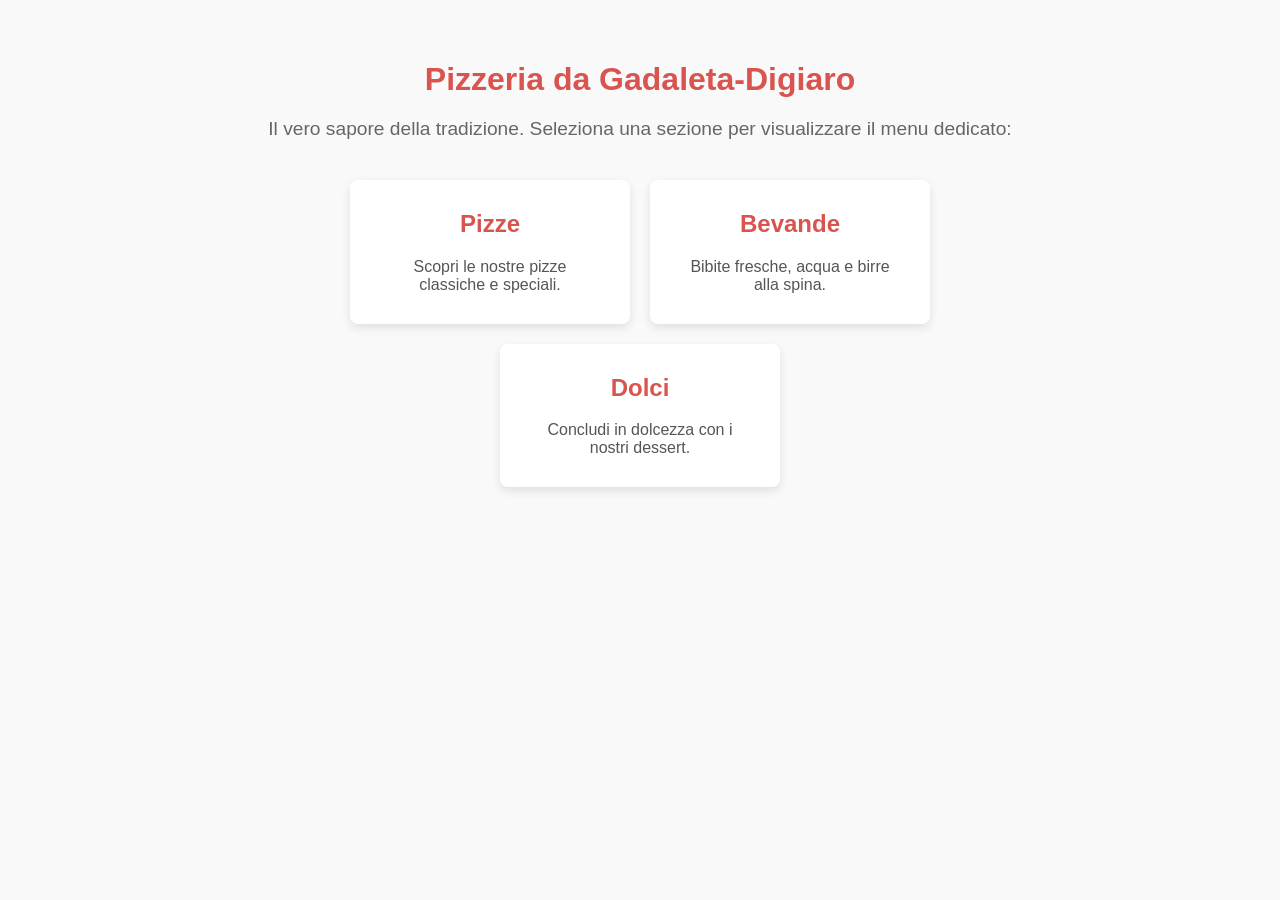
<file: index.html>
<!DOCTYPE html>
<html lang="it">
<head>
    <meta charset="UTF-8">
    <meta name="viewport" content="width=device-width, initial-scale=1.0">
    <title>Pizzeria da Gadaleta-Digiaro - Scegli il Menu</title>
    <style>
        body {
            font-family: Arial, sans-serif;
            margin: 0;
            padding: 40px 20px;
            background-color: #f9f9f9;
            color: #333;
            text-align: center;
        }
        header {
            margin-bottom: 40px;
        }
        h1 {
            color: #d9534f;
            margin-bottom: 10px;
        }
        p {
            color: #666;
            font-size: 1.2em;
        }
        .menu-container {
            display: flex;
            justify-content: center;
            gap: 20px;
            flex-wrap: wrap;
            max-width: 800px;
            margin: 0 auto;
        }
        .card {
            background: #fff;
            padding: 30px;
            border-radius: 8px;
            box-shadow: 0 4px 10px rgba(0,0,0,0.1);
            width: 220px;
            text-decoration: none;
            color: #333;
            transition: transform 0.2s, box-shadow 0.2s;
        }
        .card:hover {
            transform: translateY(-5px);
            box-shadow: 0 6px 15px rgba(0,0,0,0.15);
        }
        .card h2 {
            color: #d9534f;
            margin-top: 0;
            font-size: 1.5em;
        }
        .card p {
            font-size: 1em;
            color: #555;
            margin-bottom: 0;
        }
    </style>
</head>
<body>

    <header>
        <h1>Pizzeria da Gadaleta-Digiaro</h1>
        <p>Il vero sapore della tradizione. Seleziona una sezione per visualizzare il menu dedicato:</p>
    </header>

    <div class="menu-container">
        <a href="Pizze.html" class="card">
            <h2>Pizze</h2>
            <p>Scopri le nostre pizze classiche e speciali.</p>
        </a>

        <a href="Bevande.html" class="card">
            <h2>Bevande</h2>
            <p>Bibite fresche, acqua e birre alla spina.</p>
        </a>

        <a href="menudolci.html" class="card">
            <h2>Dolci</h2>
            <p>Concludi in dolcezza con i nostri dessert.</p>
        </a>
    </div>

</body>
</html>
</file>
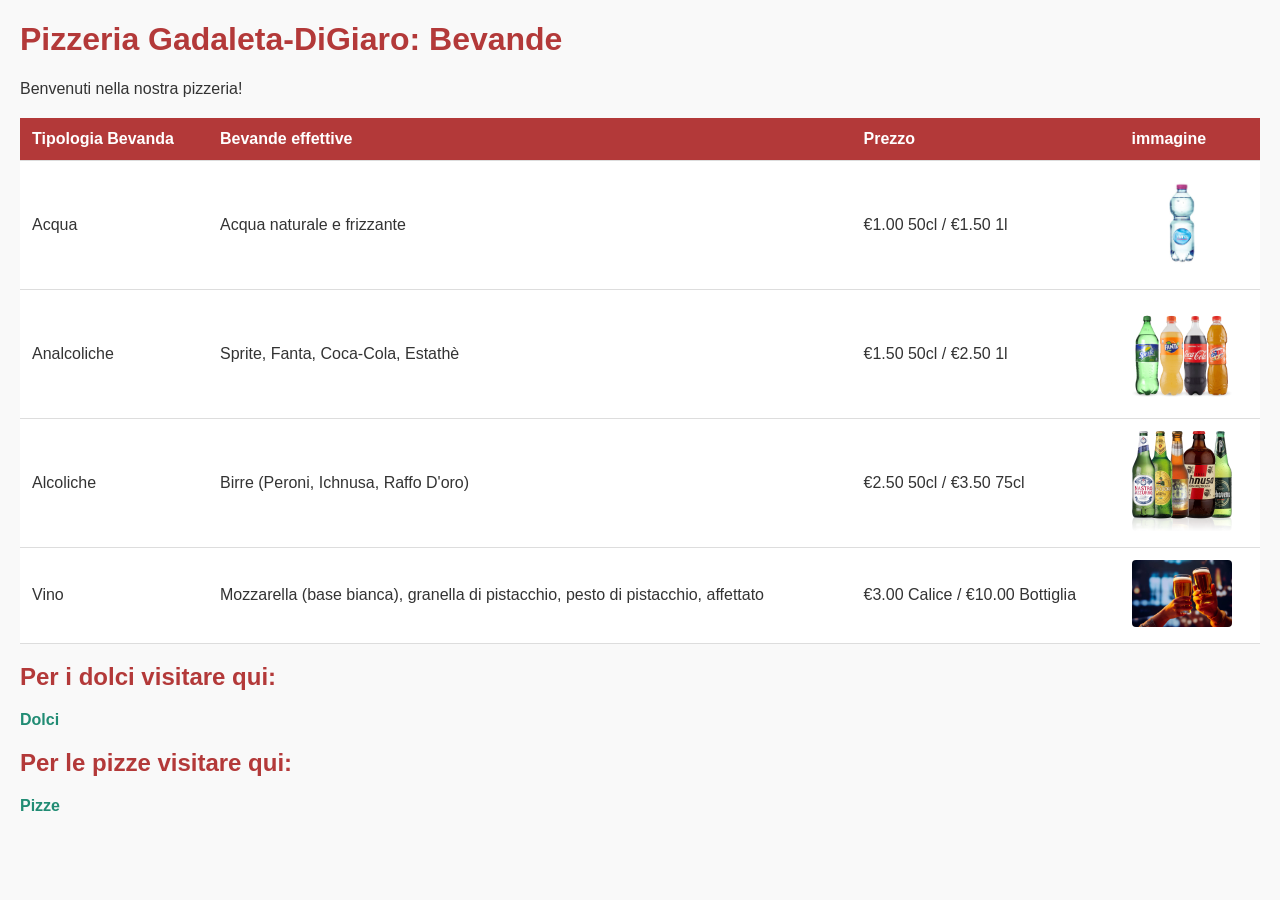
<file: Bevande.html>
<!DOCTYPE html>
<html>
    <head>
        <title>Menù Bevande</title>
        <link rel="stylesheet" href="./css/style.css">
    </head>

    <body>
        <h1>Pizzeria Gadaleta-DiGiaro: Bevande</h1>
        <p>Benvenuti nella nostra pizzeria!</p>
        <table>
            <tr>
                <th>Tipologia Bevanda</th>
                <th>Bevande effettive</th>
                <th>Prezzo</th>
                <th>immagine</th>
            </tr>
            <tr>
                <td>Acqua</td>
                <td>Acqua naturale e frizzante</td>
                <td>€1.00 50cl / €1.50 1l</td>
                <td><img src="./img/acqua.jpg" width="100"></td>
            <tr>
                <td>Analcoliche</td>
                <td>Sprite, Fanta, Coca-Cola, Estathè</td>
                <td>€1.50 50cl / €2.50 1l</td>
                <td><img src="./img/bevande1.png" width="100"></td>
            </tr>
            <tr>
                <td>Alcoliche</td>
                <td>Birre (Peroni, Ichnusa, Raffo D'oro)</td>
                <td>€2.50 50cl / €3.50 75cl</td>
                <td><img src="./img/birre2.png" width="100"></td>
            </tr>
            <tr>
                <td>Vino</td>
                <td>Mozzarella (base bianca), granella di pistacchio, pesto di pistacchio, affettato</td>
                <td>€3.00 Calice / €10.00 Bottiglia</td>
                <td><img src="./img/brindisi(bevande 3).jpg" width="100"></td>
            </tr>
        </table>
        <h2>Per i dolci visitare qui:</h2>
        <p><a href="./menudolci.html">Dolci</a></p>
        <h2>Per le pizze visitare qui:</h2>
        <p><a href="./Pizze.html">Pizze</a></p>
    </body>
</html>
</file>
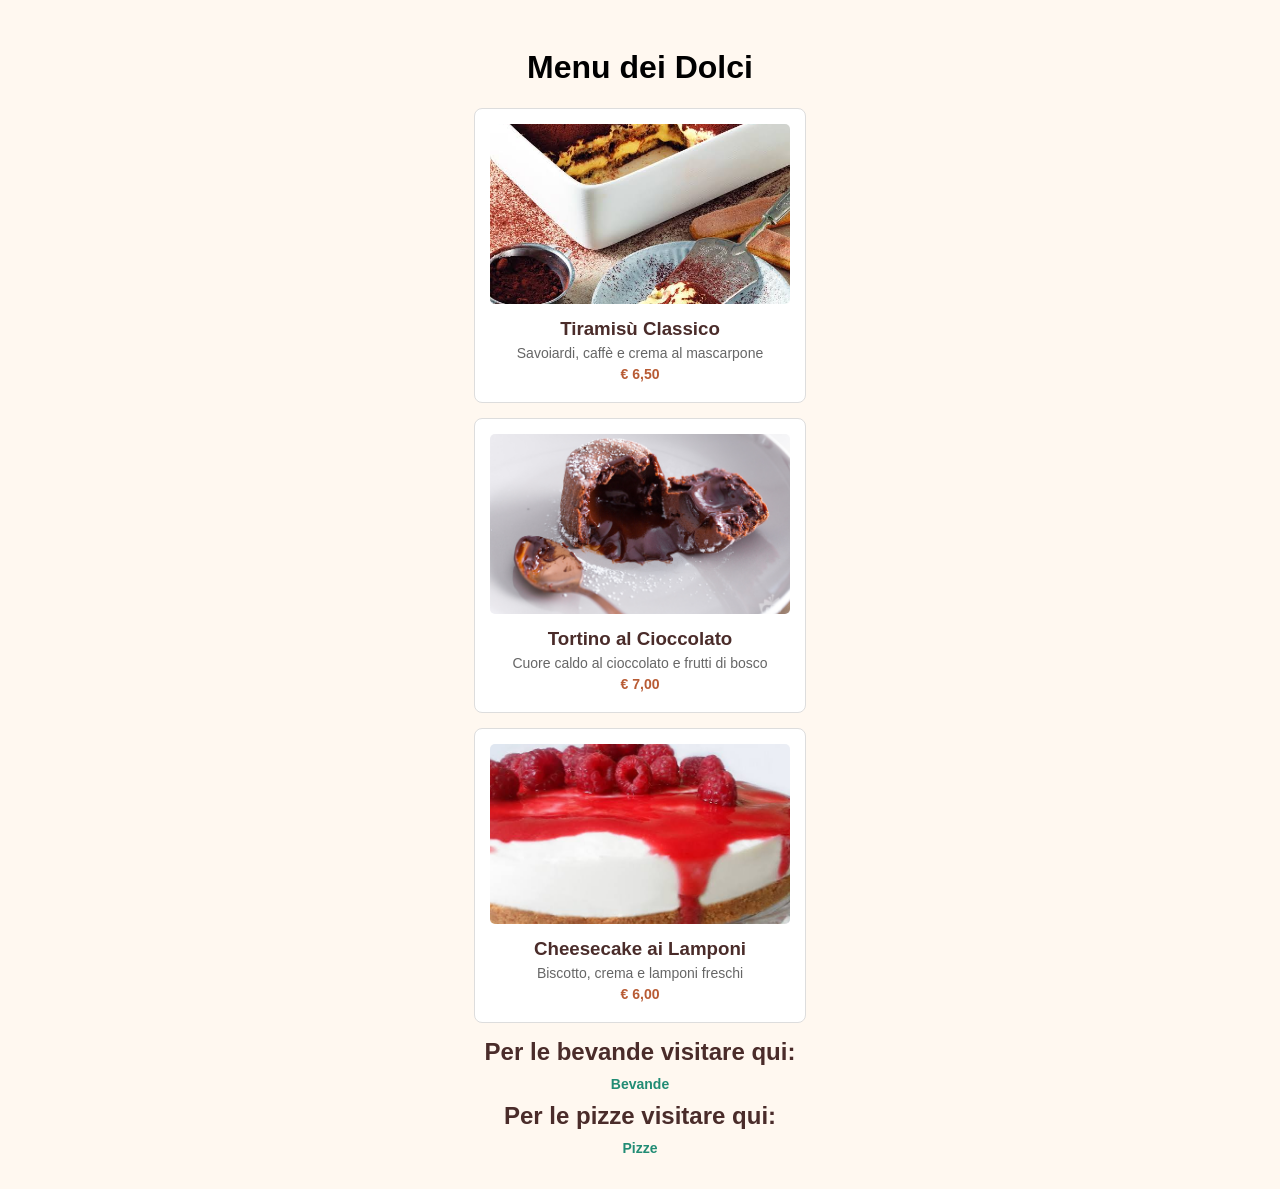
<file: menudolci.html>
<!DOCTYPE html>
<html lang="it">
<head>
    <meta charset="UTF-8">
    <title>Menu Dolci</title>
    <style>
        body { font-family: sans-serif; background: #fff8f0; padding: 20px; text-align: center; }
        .card { background: white; margin: 15px auto; padding: 15px; max-width: 300px; border-radius: 8px; border: 1px solid #ddd; }
        img { width: 100%; height: 180px; object-fit: cover; border-radius: 5px; }
        h3 { margin: 10px 0 5px; color: #4a2c2a; }
        h2 { margin: 10px 0; color: #4a2c2a; }
        p { color: #666; font-size: 14px; margin: 5px 0; }
        a { color: #218c74; text-decoration: none; font-weight: bold; }
        .prezzo { font-weight: bold; color: #b85b34; }
    </style>
</head>
<body>

    <h1>Menu dei Dolci</h1>

    <div class="card">
        <img src="./img/tiramisuclassico.jpg" alt="Tiramisù">
        <h3>Tiramisù Classico</h3>
        <p>Savoiardi, caffè e crema al mascarpone</p>
        <p class="prezzo">€ 6,50</p>
    </div>

    <div class="card">
        <img src="./img/tortinocioccolato.jpg" alt="Tortino">
        <h3>Tortino al Cioccolato</h3>
        <p>Cuore caldo al cioccolato e frutti di bosco</p>
        <p class="prezzo">€ 7,00</p>
    </div>

    <div class="card">
        <img src="./img/cheesecakelampone.jpg" alt="Cheesecake">
        <h3>Cheesecake ai Lamponi</h3>
        <p>Biscotto, crema e lamponi freschi</p>
        <p class="prezzo">€ 6,00</p>
    </div>

        <h2>Per le bevande visitare qui:</h2>
        <p><a href="./Bevande.html">Bevande</a></p>
        <h2>Per le pizze visitare qui:</h2>
        <p><a href="./Pizze.html">Pizze</a></p>
</body>
</html>
</file>
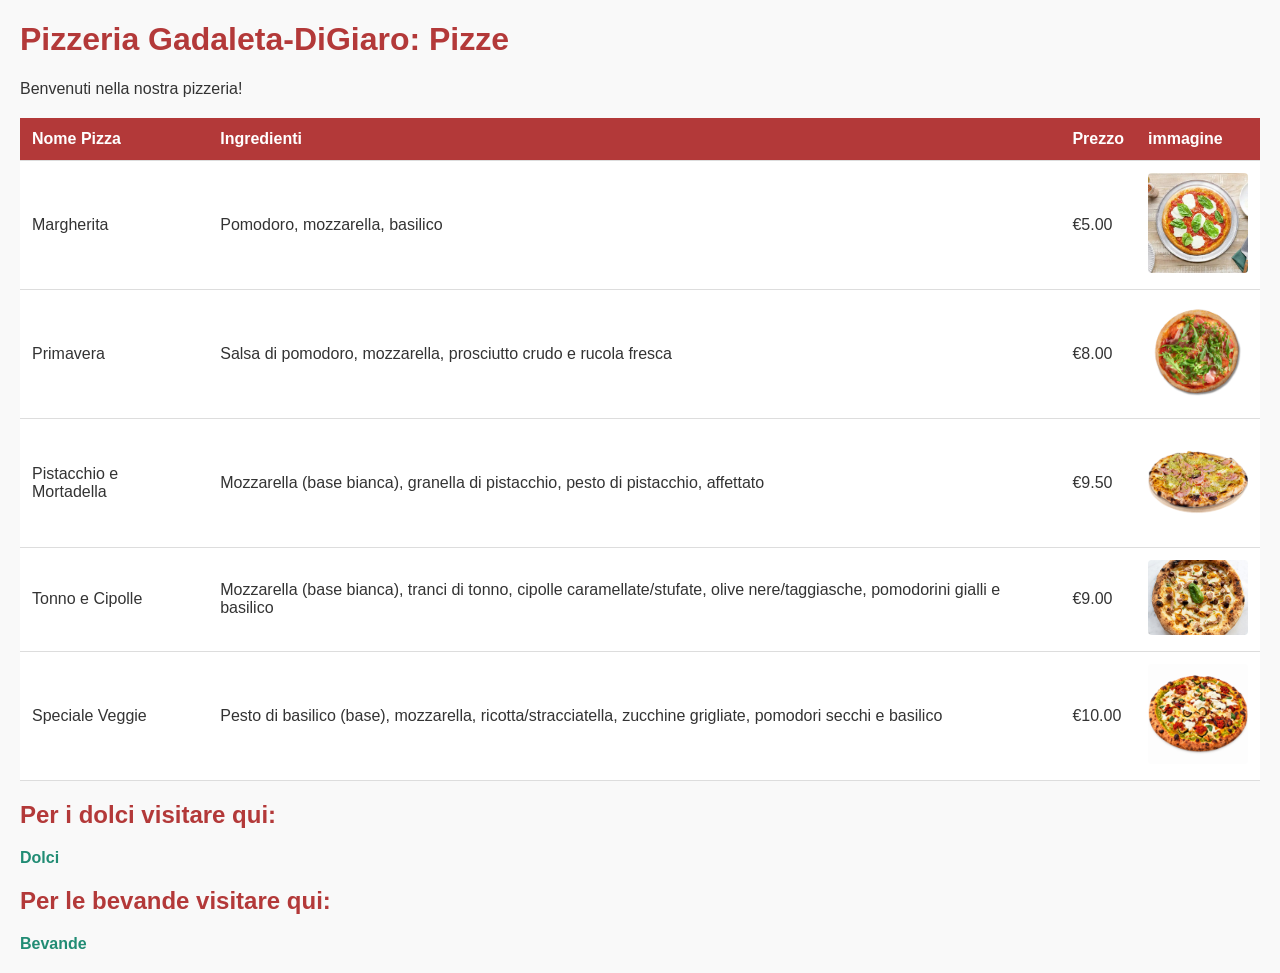
<file: Pizze.html>
<!DOCTYPE html>
<html>
    <head>
        <title>Menù Pizze</title>
        <link rel="stylesheet" href="./css/style.css">
    </head>

    <body>
        <h1>Pizzeria Gadaleta-DiGiaro: Pizze</h1>
        <p>Benvenuti nella nostra pizzeria!</p>
        <table>
            <tr>
                <th>Nome Pizza</th>
                <th>Ingredienti</th>
                <th>Prezzo</th>
                <th>immagine</th>
            </tr>
            <tr>
                <td>Margherita</td>
                <td>Pomodoro, mozzarella, basilico</td>
                <td>€5.00</td>
                <td><img src="./img/images.png" width="100"></td>
            </tr>
            <tr>
                <td>Primavera</td>
                <td>Salsa di pomodoro, mozzarella, prosciutto crudo e rucola fresca</td>
                <td>€8.00</td>
                <td><img src="./img/pizza1.png" width="100"></td>
            </tr>
            <tr>
                <td>Pistacchio e Mortadella</td>
                <td>Mozzarella (base bianca), granella di pistacchio, pesto di pistacchio, affettato</td>
                <td>€9.50</td>
                <td><img src="./img/pizza2.png" width="100"></td>
            </tr>
            <tr>
                <td>Tonno e Cipolle</td>
                <td>Mozzarella (base bianca), tranci di tonno, cipolle caramellate/stufate, olive nere/taggiasche, pomodorini gialli e basilico</td>
                <td>€9.00</td>
                <td><img src="./img/pizza3.png" width="100"></td>
            </tr>
            <tr>
                <td>Speciale Veggie</td>
                <td>Pesto di basilico (base), mozzarella, ricotta/stracciatella, zucchine grigliate, pomodori secchi e basilico</td>
                <td>€10.00</td>
                <td><img src="./img/pizza4.png" width="100"></td>
            </tr>
        </table>
        <h2>Per i dolci visitare qui:</h2>
        <p><a href="./menudolci.html">Dolci</a></p>
        <h2>Per le bevande visitare qui:</h2>
        <p><a href="./Bevande.html">Bevande</a></p>
    </body>
</html>
</file>
<file: css/style.css>
/* Stili di base */
body {
    font-family: Arial, sans-serif;
    margin: 20px;
    background-color: #f9f9f9;
    color: #333;
}

h1, h2 {
    color: #b33939;
}

p {
    font-size: 16px;
}

/* Tabella semplice */
table {
    width: 100%;
    border-collapse: collapse;
    background-color: #fff;
    margin-top: 20px;
}

th, td {
    padding: 12px;
    text-align: left;
    border-bottom: 1px solid #ddd;
}

th {
    background-color: #b33939;
    color: #fff;
}

td img {
    border-radius: 4px;
}

a {
    color: #218c74;
    text-decoration: none;
    font-weight: bold;
}

a:hover {
    text-decoration: underline;
}
</file>
